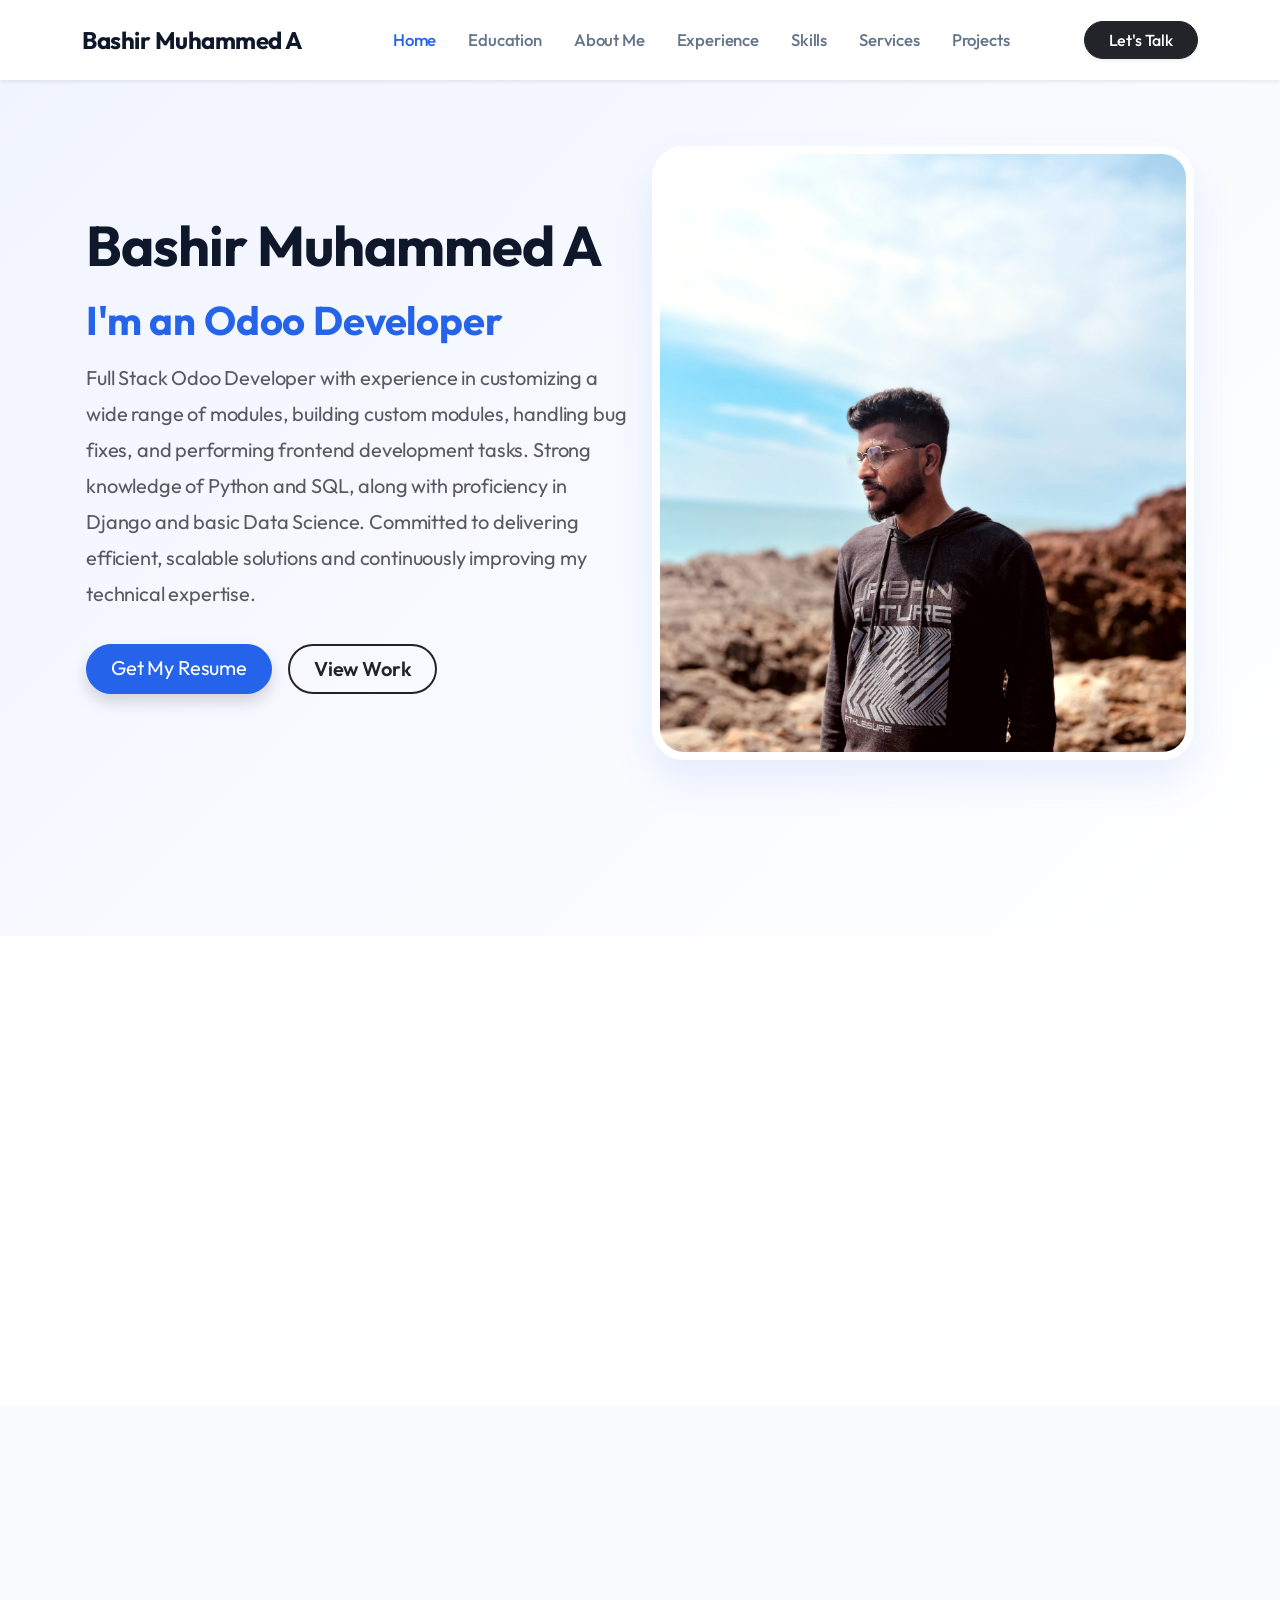
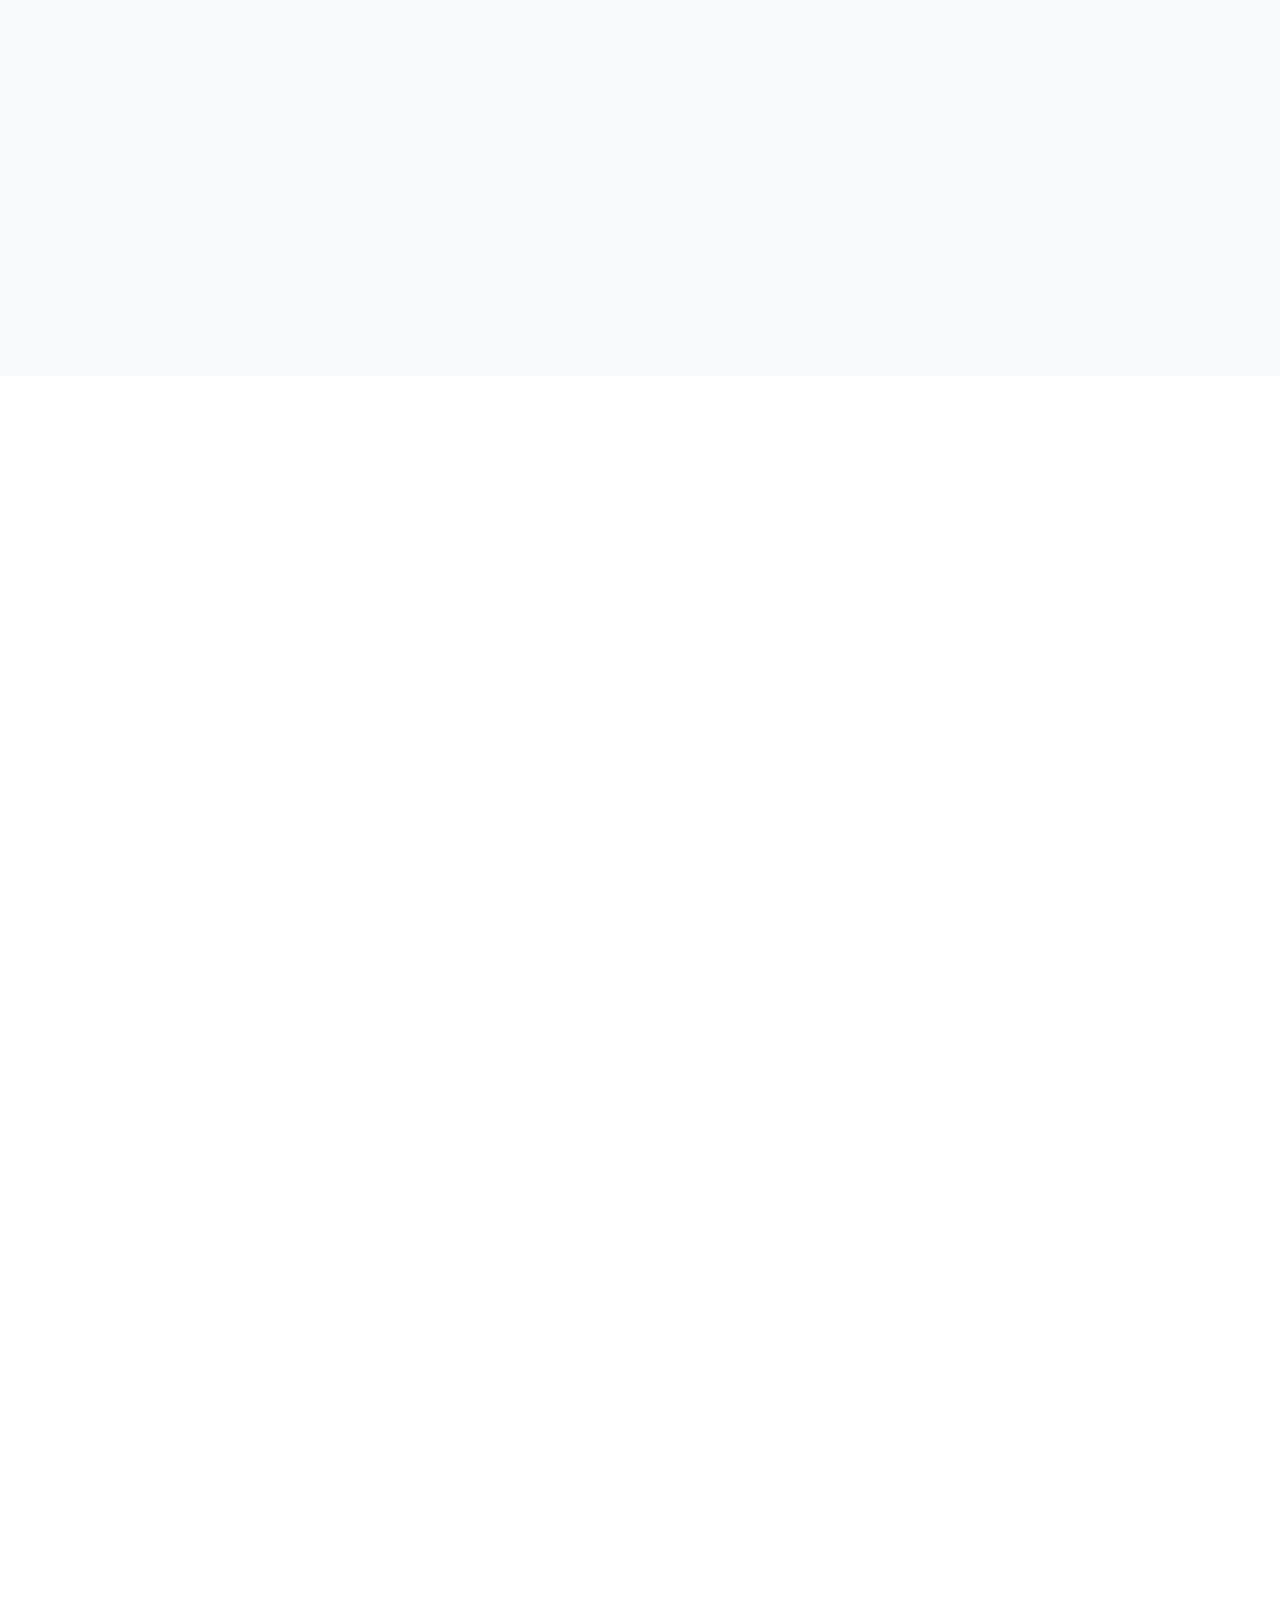
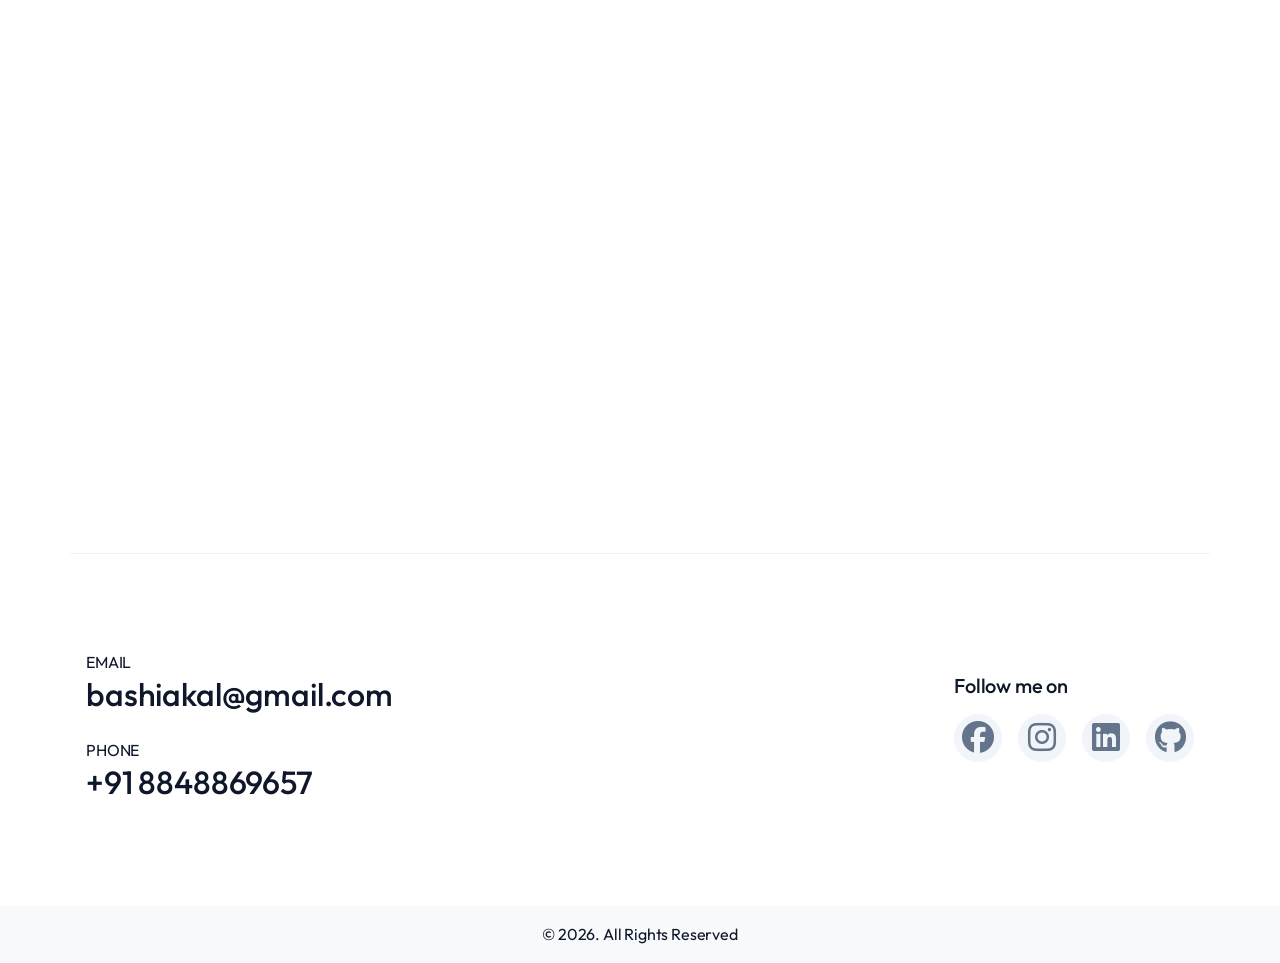
<file: index.html>
<!DOCTYPE html>
<html lang="en">

<head>
  <meta charset="UTF-8" />
  <meta name="viewport" content="width=device-width, initial-scale=1.0" />
  <title>My Portfolio</title>
  <link href="https://cdn.jsdelivr.net/npm/bootstrap@5.3.3/dist/css/bootstrap.min.css" rel="stylesheet"
    integrity="sha384-QWTKZyjpPEjISv5WaRU9OFeRpok6YctnYmDr5pNlyT2bRjXh0JMhjY6hW+ALEwIH" crossorigin="anonymous" />
  <script src="https://cdn.jsdelivr.net/npm/bootstrap@5.3.3/dist/js/bootstrap.bundle.min.js"
    integrity="sha384-YvpcrYf0tY3lHB60NNkmXc5s9fDVZLESaAA55NDzOxhy9GkcIdslK1eN7N6jIeHz"
    crossorigin="anonymous"></script>
  <link href="https://unpkg.com/aos@2.3.1/dist/aos.css" rel="stylesheet" />
  <script src="https://unpkg.com/aos@2.3.1/dist/aos.js"></script>
  <link rel="preconnect" href="https://fonts.googleapis.com">
  <link rel="preconnect" href="https://fonts.gstatic.com" crossorigin>
  <link href="https://fonts.googleapis.com/css2?family=Outfit:wght@300;400;500;600;700;800&display=swap"
    rel="stylesheet">
  <link rel="stylesheet" href="./assets/css/style.css" />
  <link rel="stylesheet" href="https://cdnjs.cloudflare.com/ajax/libs/font-awesome/6.7.2/css/all.min.css"
    integrity="sha512-Evv84Mr4kqVGRNSgIGL/F/aIDqQb7xQ2vcrdIwxfjThSH8CSR7PBEakCr51Ck+w+/U6swU2Im1vVX0SVk9ABhg=="
    crossorigin="anonymous" referrerpolicy="no-referrer" />
  <script src="./assets/js/main.js"></script>
</head>

<body data-bs-spy="scroll" data-bs-target=".navbar" data-bs-root-margin="-140px 0px -40%" tabindex="0">
  <!-- NAVBAR -->
  <nav class="navbar navbar-expand-lg fixed-top shadow-sm">
    <div class="container-lg">
      <a class="navbar-brand fw-bold" href="#">Bashir Muhammed A</a>
      <button class="navbar-toggler" type="button" data-bs-toggle="collapse" data-bs-target="#navbarNav"
        aria-controls="navbarNav" aria-expanded="false" aria-label="Toggle navigation">
        <span class="navbar-toggler-icon"></span>
      </button>

      <div class="collapse navbar-collapse" id="navbarNav">
        <ul class="navbar-nav mx-auto">
          <li class="nav-item">
            <a class="nav-link active" aria-current="page" href="#home">Home</a>
          </li>
          <li class="nav-item">
            <a class="nav-link" href="#education">Education</a>
          </li>
          <li class="nav-item">
            <a class="nav-link" href="#about">About Me</a>
          </li>
          <li class="nav-item">
            <a class="nav-link" href="#experience">Experience</a>
          </li>
          <li class="nav-item">
            <a class="nav-link" href="#skills">Skills</a>
          </li>
          <li class="nav-item">
            <a class="nav-link" href="#services">Services</a>
          </li>
          <li class="nav-item">
            <a class="nav-link" href="#projects">Projects</a>
          </li>
          <li class="nav-item">
            <a class="nav-link d-lg-none" href="#contact">Contact Me</a>
          </li>
        </ul>
        <a class="btn btn-dark rounded-pill px-4 fw-medium shadow-sm d-none d-lg-block" href="#contact">Let's Talk</a>
      </div>
    </div>
  </nav>
  <!-- HOME -->
  <section class="home" id="home">
    <div class="container-lg">
      <div class="row align-items-center">
        <div class="col-sm-6">
          <h1 class="display-4 display-md-3 display-lg-2 fw-bold text-nowrap" data-aos="fade-up"
            style="letter-spacing: -1px;">
            Bashir Muhammed A
          </h1>
          <h1 class="display-6 fw-bold mb-3 mt-3" data-aos="fade-up" data-aos-delay="300">
            I'm an Odoo Developer
          </h1>
          <p data-aos="fade-up" data-aos-delay="600" class="fs-5 text-muted">
            Full Stack Odoo Developer with experience in customizing a wide range of modules, building custom modules,
            handling bug fixes, and performing frontend development tasks. Strong knowledge of Python and SQL, along
            with proficiency in Django and basic Data Science. Committed to delivering efficient, scalable solutions and
            continuously improving my technical expertise.
          </p>
          <div data-aos="fade-up" data-aos-delay="900" data-aos-anchor-placement="top-bottom" class="d-flex gap-3">
            <a href="./assets/files/Bashir_Muhammed_A_Odoo_Developer.pdf"
              class="btn btn-primary btn-lg rounded-pill px-4 shadow" download>
              Get My Resume
            </a>
            <a href="#projects" class="btn btn-outline-dark btn-lg rounded-pill px-4">
              View Work
            </a>
          </div>
        </div>
        <div class="col-sm-6 text-center">
          <img src="./assets/images/bashir.jpg" class="img-fluid" alt="image" data-aos="fade-up"
            data-aos-delay="1200" />
        </div>
      </div>
    </div>
  </section>
  <!-- EDUCATION -->
  <section class="education" id="education">
    <div class="container py-4">
      <h2 class="display-5 fw-bold mb-5 text-center text-gradient" data-aos="fade-up">Education</h2>
      <div class="row justify-content-center">
        <div class="col-lg-5 col-sm-12 mt-4" data-aos="fade-up">
          <div class="card h-100 text-center">
            <div class="card-body">
              <i class="fa-solid fa-user-graduate"></i>
              <h5 class="card-title fw-bold">
                Bachelors in Computer Science and Engineering
              </h5>
              <p class="card-text">
                Eranad Knowledge City Technical Campus Manjeri(2020-2024)
              </p>
              <p class="card-text">CGPA: 8.34</p>
            </div>
          </div>
        </div>
        <div class="col-lg-5 col-sm-12 mt-4" data-aos="fade-up" data-aos-delay="300">
          <div class="card h-100 text-center">
            <div class="card-body">
              <i class="fa-solid fa-school"></i>
              <h5 class="card-title fw-bold">Higher Secondary Education</h5>
              <p class="card-text">HMYHSS Manjeri(2017-2019)</p>
              <p class="card-text">CGPA: 9.3</p>
            </div>
          </div>
        </div>
      </div>
    </div>
  </section>
  <!-- ABOUT -->
  <section class="about bg-light py-5" id="about">
    <div class="container py-4">
      <h2 class="display-5 fw-bold mb-5 text-center text-gradient" data-aos="fade-up">About Me</h2>
      <div class="row justify-content-center">
        <div class="col-md-10 text-center">
          <p data-aos="fade-up" class="fs-5 text-muted" style="line-height: 1.8;">
            Hello! I’m Bashir Muhammed A, an aspiring Full Stack Odoo Developer and Python enthusiast with hands-on
            experience
            in customizing existing modules, building custom modules, creating dynamic frontends
            using OWL, and developing PDF/XLSX reports. I work extensively with Python, SQL, and
            the Odoo framework to build efficient, scalable, and user-friendly business solutions.
            I enjoy solving real-world problems by transforming functional requirements into robust
            technical implementations.
          </p>
          <p data-aos="fade-up" data-aos-delay="300" class="fs-5 text-muted" style="line-height: 1.8;">
            In addition to Odoo, I also have experience with Django, JavaScript, and web development,
            along with foundational knowledge in Data Science backed by an NPTEL certification.
            Continuously learning and eager to apply my skills to deliver impactful and innovative projects.
          </p>
        </div>
      </div>
    </div>
  </section>

  <!-- EXPERIENCE -->
  <section class="experience py-5" id="experience">
    <div class="container py-4">
      <h2 class="display-5 fw-bold mb-5 text-center text-gradient" data-aos="fade-up">Experience</h2>
      <div class="row justify-content-center">
        <div class="col-md-10" data-aos="fade-up">
          <div class="card border-0 shadow-sm rounded-4 p-4">
            <div class="d-flex justify-content-between align-items-center mb-3 flex-wrap">
              <h4 class="fw-bold mb-0 text-primary">Odoo Developer</h4>
              <span
                class="badge bg-primary text-white border border-primary px-3 py-2 rounded-pill fs-6 mt-2 mt-md-0">Apr
                2025 - Present</span>
            </div>
            <h5 class="text-secondary mb-4">Cybrsosys Technologies, Kakkanchery</h5>
            <ul class="text-muted fs-6" style="line-height: 1.8;">
              <li>Customized various existing Odoo modules and developed custom modules based on requirements.</li>
              <li>Created PDF/XLSX reports using QWeb, XML, and SQL queries.</li>
              <li>Worked with Odoo’s MVC architecture: ORM models, XML views, and controllers.</li>
              <li>Customized frontend using OWL with JS and XML improvements.</li>
              <li>Collaborated with internal teams to convert requirements into solutions.</li>
              <li>Set up and configured Odoo development environments (v16–v19).</li>
            </ul>
          </div>
        </div>
      </div>
    </div>
  </section>
  <!-- SKILLS -->
  <section class="skills" id="skills">
    <div class="container py-4">
      <h2 class="display-5 fw-bold mb-5 text-center text-gradient" data-aos="fade-up">Skills</h2>
      <div class="row g-4" data-aos="fade-up">
        <div class="col-lg-3 col-md-6 mt-4">
          <div class="card">
            <div class="svg-icon">
              <img src="./assets/images/python-icon.svg" class="img-fluid" alt="Python Icon" />
            </div>
            <div class="card-body">
              <h5 class="card-title fw-bold">Python</h5>
              <div class="progress mt-3" role="progressbar" aria-label="Info example" aria-valuenow="50"
                aria-valuemin="0" aria-valuemax="100">
                <div class="progress-bar bg-info" style="width: 95%"></div>
              </div>
              <p class="card-text fw-semibold mt-2">95%</p>
            </div>
          </div>
        </div>
        <div class="col-lg-3 col-md-6 mt-4">
          <div class="card">
            <div class="svg-icon">
              <img src="./assets/images/django-icon.svg" class="img-fluid" alt="Django Icon" />
            </div>
            <div class="card-body">
              <h5 class="card-title fw-bold">Django</h5>
              <div class="progress mt-3" role="progressbar" aria-label="Info example" aria-valuenow="50"
                aria-valuemin="0" aria-valuemax="100">
                <div class="progress-bar bg-info" style="width: 70%"></div>
              </div>
              <p class="card-text fw-semibold mt-2">70%</p>
            </div>
          </div>
        </div>
        <div class="col-lg-3 col-md-6 mt-4">
          <div class="card">
            <div class="svg-icon sql">
              <img src="./assets/images/mysql-icon.svg" class="img-fluid" alt="MySQL Icon" />
            </div>
            <div class="card-body">
              <h5 class="card-title fw-bold">SQL</h5>
              <div class="progress mt-3" role="progressbar" aria-label="Info example" aria-valuenow="50"
                aria-valuemin="0" aria-valuemax="100">
                <div class="progress-bar bg-info" style="width: 70%"></div>
              </div>
              <p class="card-text fw-semibold mt-2">70%</p>
            </div>
          </div>
        </div>
        <div class="col-lg-3 col-md-6 mt-4">
          <div class="card">
            <div class="svg-icon">
              <img src="./assets/images/java-icon.svg" class="img-fluid" alt="Java Icon" />
            </div>
            <div class="card-body">
              <h5 class="card-title fw-bold">Java</h5>
              <div class="progress mt-3" role="progressbar" aria-label="Info example" aria-valuenow="50"
                aria-valuemin="0" aria-valuemax="100">
                <div class="progress-bar bg-info" style="width: 70%"></div>
              </div>
              <p class="card-text fw-semibold mt-2">70%</p>
            </div>
          </div>
        </div>
      </div>
      <div class="row g-4 mt-4" data-aos="fade-up">
        <div class="col-lg-3 col-md-6 mt-4">
          <div class="card">
            <div class="svg-icon">
              <img src="./assets/images/html-icon.svg" class="img-fluid" alt="HTML Icon" />
            </div>
            <div class="card-body">
              <h5 class="card-title fw-bold">HTML5</h5>
              <div class="progress mt-3" role="progressbar" aria-label="Info example" aria-valuenow="50"
                aria-valuemin="0" aria-valuemax="100">
                <div class="progress-bar bg-info" style="width: 95%"></div>
              </div>
              <p class="card-text fw-semibold mt-2">95%</p>
            </div>
          </div>
        </div>
        <div class="col-lg-3 col-md-6 mt-4">
          <div class="card">
            <div class="svg-icon">
              <img src="./assets/images/css_icon.svg" class="img-fluid" alt="CSS Icon" />
            </div>
            <div class="card-body">
              <h5 class="card-title fw-bold">CSS3</h5>
              <div class="progress mt-3" role="progressbar" aria-label="Info example" aria-valuenow="50"
                aria-valuemin="0" aria-valuemax="100">
                <div class="progress-bar bg-info" style="width: 90%"></div>
              </div>
              <p class="card-text fw-semibold mt-2">90%</p>
            </div>
          </div>
        </div>
        <div class="col-lg-3 col-md-6 mt-4">
          <div class="card">
            <div class="svg-icon">
              <img src="./assets/images/javascript-icon.svg" class="img-fluid" alt="JS Icon" />
            </div>
            <div class="card-body">
              <h5 class="card-title fw-bold">Javascript</h5>
              <div class="progress mt-3" role="progressbar" aria-label="Info example" aria-valuenow="50"
                aria-valuemin="0" aria-valuemax="100">
                <div class="progress-bar bg-info" style="width: 80%"></div>
              </div>
              <p class="card-text fw-semibold mt-2">80%</p>
            </div>
          </div>
        </div>
        <div class="col-lg-3 col-md-6 mt-4">
          <div class="card">
            <div class="svg-icon react">
              <img src="./assets/images/postgresql-icon.svg" class="img-fluid" alt="Postgresql Icon" />
            </div>
            <div class="card-body">
              <h5 class="card-title fw-bold">Postgre SQL</h5>
              <div class="progress mt-3" role="progressbar" aria-label="Info example" aria-valuenow="50"
                aria-valuemin="0" aria-valuemax="100">
                <div class="progress-bar bg-info" style="width: 80%"></div>
              </div>
              <p class="card-text fw-semibold mt-2">80%</p>
            </div>
          </div>
        </div>
      </div>
    </div>
  </section>

  <!-- SERVICES -->
  <section class="services py-5" id="services">
    <div class="container py-4">
      <h2 class="display-5 fw-bold mb-5 text-center text-gradient" data-aos="fade-up">Services</h2>
      <div class="row g-4">
        <div class="col-lg-4 col-md-6" data-aos="fade-up">
          <div class="card h-100 p-4 border-0 shadow-sm rounded-4 service-card">
            <div class="icon-box mb-3 text-primary">
              <i class="fa-solid fa-cogs fa-2xl"></i>
            </div>
            <h5 class="fw-bold mt-3">Odoo Module Development</h5>
            <p class="text-muted">Building custom Odoo modules from scratch tailored to specific business requirements,
              ensuring scalability and seamless integration.</p>
          </div>
        </div>
        <div class="col-lg-4 col-md-6" data-aos="fade-up" data-aos-delay="100">
          <div class="card h-100 p-4 border-0 shadow-sm rounded-4 service-card">
            <div class="icon-box mb-3 text-primary">
              <i class="fa-solid fa-code-branch fa-2xl"></i>
            </div>
            <h5 class="fw-bold mt-3">Odoo Customization</h5>
            <p class="text-muted">Modifying default Odoo functionalities, creating automated actions, server actions,
              and customizing views (Form, Tree, Kanban).</p>
          </div>
        </div>
        <div class="col-lg-4 col-md-6" data-aos="fade-up" data-aos-delay="200">
          <div class="card h-100 p-4 border-0 shadow-sm rounded-4 service-card">
            <div class="icon-box mb-3 text-primary">
              <i class="fa-solid fa-file-invoice-dollar fa-2xl"></i>
            </div>
            <h5 class="fw-bold mt-3">Reporting & QWeb</h5>
            <p class="text-muted">Designing and developing professional PDF and Excel reports using QWeb templates and
              Python for enhanced data visualization.</p>
          </div>
        </div>
        <div class="col-lg-4 col-md-6" data-aos="fade-up" data-aos-delay="300">
          <div class="card h-100 p-4 border-0 shadow-sm rounded-4 service-card">
            <div class="icon-box mb-3 text-primary">
              <i class="fa-solid fa-desktop fa-2xl"></i>
            </div>
            <h5 class="fw-bold mt-3">Frontend OWL Development</h5>
            <p class="text-muted">Creating dynamic, responsive, and interactive user interfaces within Odoo using the
              modern OWL (Odoo Web Library) framework.</p>
          </div>
        </div>
        <div class="col-lg-4 col-md-6" data-aos="fade-up" data-aos-delay="400">
          <div class="card h-100 p-4 border-0 shadow-sm rounded-4 service-card">
            <div class="icon-box mb-3 text-primary">
              <i class="fa-solid fa-plug fa-2xl"></i>
            </div>
            <h5 class="fw-bold mt-3">API Integration & Migration</h5>
            <p class="text-muted">Integrating Odoo with third-party applications via REST/XML-RPC APIs and assisting in
              data migration across different versions.</p>
          </div>
        </div>
        <div class="col-lg-4 col-md-6" data-aos="fade-up" data-aos-delay="500">
          <div class="card h-100 p-4 border-0 shadow-sm rounded-4 service-card">
            <div class="icon-box mb-3 text-primary">
              <i class="fa-solid fa-database fa-2xl"></i>
            </div>
            <h5 class="fw-bold mt-3">Database Management</h5>
            <p class="text-muted">Optimizing PostgreSQL databases for Odoo environments, writing complex SQL queries,
              and ensuring data integrity and performance.</p>
          </div>
        </div>
      </div>
    </div>
  </section>

  <!-- PROJECTS -->
  <section class="projects py-5" id="projects">
    <div class="container py-4">
      <h2 class="display-5 fw-bold text-center mb-5 text-gradient" data-aos="fade-up">Featured Projects</h2>
      <div class="row mt-4">
        <div class="col-lg-4 col-md-6 mt-4" data-aos="fade-up">
          <div class="card border-0 shadow-sm rounded-4 overflow-hidden h-100 project-card text-center">
            <div
              class="card_image bg-light d-flex align-items-center justify-content-center position-relative overflow-hidden"
              style="height: 200px; padding: 0;">
              <img src="./assets/images/project_recurring_sub.png" alt="Recurring Subscription Illustration"
                class="w-100 h-100" style="object-fit: cover;" />
            </div>
            <div class="card-body p-4 d-flex flex-column align-items-center">
              <div class="d-flex gap-2 mb-3 flex-wrap justify-content-center">
                <span class="badge rounded-pill bg-primary text-white border border-primary px-3 py-2">Odoo</span>
                <span
                  class="badge rounded-pill bg-secondary bg-opacity-10 text-secondary border border-secondary border-opacity-25 px-3 py-2">OWL</span>
                <span
                  class="badge rounded-pill bg-info bg-opacity-10 text-info border border-info border-opacity-25 px-3 py-2">Controllers</span>
              </div>
              <h5 class="card-title fw-bold">Recurring Subscription</h5>
              <p class="card-text text-muted mb-4">Built recurring subscription system with automated invoicing, online
                view, carousel, and PDF/XLSX reports.</p>
              <div class="mt-auto">
                <a href="#" class="btn btn-outline-primary rounded-pill px-4 fw-medium w-100" data-bs-toggle="modal"
                  data-bs-target="#comingSoonModal">View Details</a>
              </div>
            </div>
          </div>
        </div>
        <div class="col-lg-4 col-md-6 mt-4" data-aos="fade-up" data-aos-delay="200">
          <div class="card border-0 shadow-sm rounded-4 overflow-hidden h-100 project-card text-center">
            <div
              class="card_image bg-light d-flex align-items-center justify-content-center position-relative overflow-hidden"
              style="height: 200px; padding: 0;">
              <img src="./assets/images/project_hospital_mgmt.png" alt="Hospital Management Illustration"
                class="w-100 h-100" style="object-fit: cover;" />
            </div>
            <div class="card-body p-4 d-flex flex-column align-items-center">
              <div class="d-flex gap-2 mb-3 flex-wrap justify-content-center">
                <span class="badge rounded-pill bg-primary text-white border border-primary px-3 py-2">Odoo</span>
                <span
                  class="badge rounded-pill bg-secondary bg-opacity-10 text-secondary border border-secondary border-opacity-25 px-3 py-2">XML</span>
              </div>
              <h5 class="card-title fw-bold">Hospital Management</h5>
              <p class="card-text text-muted mb-4">Developed comprehensive module for handling appointments, labs,
                rooms, and billing management.</p>
              <div class="mt-auto">
                <a href="#" class="btn btn-outline-primary rounded-pill px-4 fw-medium w-100 shadow-sm"
                  data-bs-toggle="modal" data-bs-target="#comingSoonModal">View Details</a>
              </div>
            </div>
          </div>
        </div>
        <div class="col-lg-4 col-md-6 mt-4" data-aos="fade-up" data-aos-delay="400">
          <div class="card border-0 shadow-sm rounded-4 overflow-hidden h-100 project-card text-center">
            <div
              class="card_image bg-light d-flex align-items-center justify-content-center position-relative overflow-hidden"
              style="height: 200px; padding: 0;">
              <img src="./assets/images/project_crm_dash.png" alt="CRM Dashboard Illustration" class="w-100 h-100"
                style="object-fit: cover;" />
            </div>
            <div class="card-body p-4 d-flex flex-column align-items-center">
              <div class="d-flex gap-2 mb-3 flex-wrap justify-content-center">
                <span class="badge rounded-pill bg-primary text-white border border-primary px-3 py-2">Odoo</span>
                <span
                  class="badge rounded-pill bg-secondary bg-opacity-10 text-secondary border border-secondary border-opacity-25 px-3 py-2">OWL</span>
              </div>
              <h5 class="card-title fw-bold">CRM Dashboard</h5>
              <p class="card-text text-muted mb-4">Built dynamic CRM dashboard leveraging the OWL framework with
                advanced filters and real-time interactive updates.</p>
              <div class="mt-auto">
                <a href="#" class="btn btn-outline-primary rounded-pill px-4 fw-medium w-100" data-bs-toggle="modal"
                  data-bs-target="#comingSoonModal">View Details</a>
              </div>
            </div>
          </div>
        </div>
      </div>
      <div class="modal fade" id="comingSoonModal" tabindex="-1" aria-labelledby="comingSoonModalLabel"
        aria-hidden="true">
        <div class="modal-dialog modal-dialog-centered">
          <div class="modal-content border-0 shadow rounded-4">
            <div class="modal-header border-0 pb-0">
              <button type="button" class="btn-close" data-bs-dismiss="modal" aria-label="Close"></button>
            </div>
            <div class="modal-body text-center p-5">
              <div class="mb-4 text-primary">
                <i class="fa-solid fa-clock-rotate-left fa-4x"></i>
              </div>
              <h4 class="fw-bold mb-3" id="comingSoonModalLabel">
                Coming Soon!
              </h4>
              <p class="text-muted mb-0">
                Detailed case studies and code snippets for this project are currently being documented. Check back in a
                few days to see the full implementation details!
              </p>
            </div>
            <div class="modal-footer border-0 pt-0 justify-content-center pb-4">
              <button type="button" class="btn btn-dark rounded-pill px-5" data-bs-dismiss="modal">
                Got it
              </button>
            </div>
          </div>
        </div>
      </div>
    </div>
  </section>

  <!-- TESTIMONIALS (To add if recieved)
  <section class="testimonials bg-light py-5" id="testimonials">
    <div class="container py-4">
      <h2 class="display-5 fw-bold mb-5 text-center" data-aos="fade-up">Client Testimonials</h2>
      <div class="row g-4 mb-4">
        <div class="col-lg-4" data-aos="fade-up" data-aos-delay="100">
          <div class="card border-0 shadow-sm rounded-4 p-4 h-100 testimonial-card">
            <div class="card-body d-flex flex-column">
              <i class="fa-solid fa-quote-left fa-2x text-primary opacity-25 mb-4"></i>
              <p class="card-text fst-italic text-muted">"Bashir's expertise in Odoo is remarkable. He quickly
                understood our complex business needs and delivered a custom inventory module that completely
                streamlined our operations. Highly recommended!"</p>
              <div class="d-flex align-items-center mt-auto pt-4 border-top">
                <div
                  class="bg-primary bg-opacity-10 text-primary rounded-circle d-flex align-items-center justify-content-center me-3"
                  style="width: 50px; height: 50px; font-size: 1.2rem; font-weight: bold;">JD</div>
                <div>
                  <h6 class="mb-0 fw-bold">John Doe</h6>
                  <small class="text-muted">Operations Manager</small>
                </div>
              </div>
            </div>
          </div>
        </div>
        <div class="col-lg-4" data-aos="fade-up" data-aos-delay="200">
          <div class="card border-0 shadow rounded-4 p-4 h-100 testimonial-card bg-primary text-white position-relative"
            style="z-index: 1;">
            <div class="card-body d-flex flex-column">
              <i class="fa-solid fa-quote-left fa-2x text-white opacity-25 mb-4"></i>
              <p class="card-text fst-italic">"Working with Bashir on our POS customization was a breeze. His knowledge
                of the OWL framework led to a fast, responsive interface that our cashiers love using every day."</p>
              <div class="d-flex align-items-center mt-auto pt-4 border-top border-light border-opacity-25">
                <div class="bg-white text-primary rounded-circle d-flex align-items-center justify-content-center me-3"
                  style="width: 50px; height: 50px; font-size: 1.2rem; font-weight: bold;">SD</div>
                <div>
                  <h6 class="mb-0 fw-bold">Sam Doe</h6>
                  <small class="text-light text-opacity-75">Retail Director</small>
                </div>
              </div>
            </div>
          </div>
        </div>
        <div class="col-lg-4" data-aos="fade-up" data-aos-delay="300">
          <div class="card border-0 shadow-sm rounded-4 p-4 h-100 testimonial-card">
            <div class="card-body d-flex flex-column">
              <i class="fa-solid fa-quote-left fa-2x text-primary opacity-25 mb-4"></i>
              <p class="card-text fst-italic text-muted">"We needed some very specific QWeb reports tailored to our
                regional requirements. Bashir delivered exactly what we needed, on time and with perfectly clean,
                maintainable code."</p>
              <div class="d-flex align-items-center mt-auto pt-4 border-top">
                <div
                  class="bg-primary bg-opacity-10 text-primary rounded-circle d-flex align-items-center justify-content-center me-3"
                  style="width: 50px; height: 50px; font-size: 1.2rem; font-weight: bold;">DD</div>
                <div>
                  <h6 class="mb-0 fw-bold">Daniel Doe</h6>
                  <small class="text-muted">Finance Head</small>
                </div>
              </div>
            </div>
          </div>
        </div>
      </div>
    </div>
  </section>
  -->
  <!-- CONTACT -->
  <section class="contact py-5" id="contact">
    <div class="container py-4">
      <h2 class="display-5 fw-bold mb-5 text-center text-gradient" data-aos="fade-up">Contact Me</h2>
      <form id="contactForm" action="https://formspree.io/f/myzzypva" method="POST"
        class="row justify-content-center g-3" data-aos="fade-up" data-aos-delay="300">
        <div class="col-md-4">
          <input type="text" class="form-control" name="name" placeholder="Enter Your Name" required />
        </div>
        <div class="col-md-4">
          <input type="email" class="form-control" name="email" placeholder="Enter your Email" required />
        </div>
        <div class="col-md-8">
          <input type="text" class="form-control" name="subject" placeholder="Enter Subject" required />
        </div>
        <div class="col-md-8">
          <textarea name="message" rows="4" class="form-control" placeholder="Enter your Message" required></textarea>
        </div>
        <div class="col-12 text-center mt-4">
          <button type="submit" class="btn btn-primary rounded-pill px-5 shadow-sm">
            Send Message
          </button>
        </div>
      </form>
    </div>
  </section>
  <!-- Last Section -->
  <section>
    <div class="container footer-top">
      <div class="row justify-content-between">
        <div class="col-auto">
          <div>
            <p class="mb-0">EMAIL</p>
            <h2>bashiakal@gmail.com</h2>
          </div>
          <div class="mt-4">
            <p class="mb-0">PHONE</p>
            <h2>+91 8848869657</h2>
          </div>
        </div>
        <div class="col-auto mt-4">
          <h5>Follow me on</h5>
          <div class="social-links ms-auto d-flex gap-3 mt-3">
            <a href="https://www.facebook.com/bashir.cool"><i class="fa-brands fa-facebook fa-2xl"></i></a>
            <a href="https://www.instagram.com/bashir__muhammed/"><i class="fa-brands fa-instagram fa-2xl"></i></a>
            <a href="https://www.linkedin.com/in/bashir-muhammed-a-b759a02b4/"><i
                class="fa-brands fa-linkedin fa-2xl"></i></a>
            <a href="https://github.com/Bashir-01"><i class="fa-brands fa-github fa-2xl"></i></a>
          </div>
        </div>
      </div>
    </div>
  </section>
  <!-- FOOTER -->
  <footer class="text-center p-3 bg-body-tertiary">
    <div>&copy; 2026. All Rights Reserved</div>
  </footer>
</body>

</html>
</file>
<file: assets/css/style.css>
:root {
  --primary: #2563eb;
  --primary-hover: #1d4ed8;
  --secondary: #64748b;
  --dark: #0f172a;
  --light: #f8fafc;
  --accent: #38bdf8;
  --surface: #ffffff;
  --surface-hover: #f1f5f9;
}

body {
  font-family: 'Outfit', sans-serif;
  color: var(--dark);
  letter-spacing: -0.01em;
  background-color: var(--surface);
  line-height: 1.6;
}

html {
  scroll-behavior: smooth;
  scroll-padding-top: 120px !important;
}

section [class^="container"] {
  padding: 5rem 1rem;
}

@media screen and (min-width: 992px) {
  section [class^="container"] {
    padding: 6rem 1rem;
  }
}

a {
  text-decoration: none;
  transition: all 0.3s ease;
}

.text-gradient {
  background: linear-gradient(135deg, var(--primary), var(--accent));
  -webkit-background-clip: text;
  -webkit-text-fill-color: transparent;
  background-clip: text;
}

/* NAVBAR */
.navbar {
  background-color: rgba(255, 255, 255, 0.95);
  backdrop-filter: blur(10px);
  padding: 1rem 0;
  transition: all 0.3s ease;
}

.navbar-brand {
  font-size: 1.5rem;
  font-weight: 800;
  color: var(--dark) !important;
  letter-spacing: -0.02em;
}

@media (max-width: 576px) {
  .navbar-brand {
    font-size: 1.15rem;
  }
}

.navbar-nav .nav-link {
  color: var(--secondary);
  font-size: 1.05rem;
  font-weight: 500;
  margin: 0 0.5rem;
  transition: color 0.3s ease;
}

.navbar-nav .nav-link:hover,
.navbar-nav .nav-link.active {
  color: var(--primary);
}

.btn-outline-dark {
  border-width: 2px;
  font-weight: 600;
  border-radius: 8px;
  transition: all 0.3s ease;
}

.btn-outline-dark:hover {
  background-color: var(--dark);
  color: white;
  transform: translateY(-2px);
  box-shadow: 0 4px 12px rgba(15, 23, 42, 0.15);
}

/* HOME */
section.home {
  background: linear-gradient(135deg, #f0f4ff 0%, #ffffff 100%);
  padding-top: 50px;
  padding-bottom: 80px;
}

section.home .display-2 {
  letter-spacing: -0.03em;
  color: var(--dark);
}

section.home .display-6 {
  color: var(--primary);
  font-weight: 600;
}

section.home p {
  font-size: 1.2rem;
  color: var(--secondary);
  line-height: 1.8;
  margin-bottom: 2rem;
}

section.home img {
  border-radius: 2rem;
  box-shadow: 0 20px 40px rgba(37, 99, 235, 0.1);
  border: 8px solid white;
  transition: transform 0.5s ease;
}

section.home img:hover {
  transform: translateY(-10px);
}

@media screen and (max-width: 768px) {
  section.home {
    text-align: center;
    padding-top: 120px;
  }

  section.home img {
    margin-top: 3rem;
  }
}

/* CARDS DEFAULT */
.card {
  transition: all 0.4s cubic-bezier(0.165, 0.84, 0.44, 1);
}

/* EDUCATION & ABOUT */
section.education .card,
section.skills .card {
  border: none;
  border-radius: 1rem;
  background: #ffffff;
  box-shadow: 0 4px 6px rgba(0, 0, 0, 0.02), 0 10px 15px rgba(0, 0, 0, 0.03);
  padding: 1.5rem;
}

section.education .card:hover,
section.skills .card:hover {
  transform: translateY(-5px);
  box-shadow: 0 10px 20px rgba(0, 0, 0, 0.05), 0 20px 30px rgba(0, 0, 0, 0.05);
}

section.education i {
  font-size: 2.5rem;
  color: var(--primary);
  margin-bottom: 1.5rem;
}

/* SKILLS */
section.skills .svg-icon {
  width: 4rem;
  height: 4rem;
  margin: 0 auto;
  display: flex;
  align-items: center;
  justify-content: center;
  transition: transform 0.3s ease;
}

section.skills .card:hover .svg-icon {
  transform: scale(1.1);
}

section.skills .progress {
  height: 8px;
  border-radius: 4px;
  background-color: var(--surface-hover);
}

section.skills .progress-bar {
  background: linear-gradient(90deg, var(--primary), var(--accent));
  border-radius: 4px;
}

/* SERVICES */
.service-card {
  background: white;
  border: 1px solid rgba(0, 0, 0, 0.05) !important;
}

.service-card:hover {
  transform: translateY(-8px);
  box-shadow: 0 20px 40px rgba(37, 99, 235, 0.08) !important;
  border-color: rgba(37, 99, 235, 0.2) !important;
}

.service-card .icon-box {
  transition: transform 0.3s ease;
}

.service-card:hover .icon-box {
  transform: scale(1.1);
}

/* PROJECTS */
.project-card {
  background: white;
  border: 1px solid rgba(0, 0, 0, 0.05) !important;
}

.project-card:hover {
  transform: translateY(-8px);
  box-shadow: 0 20px 40px rgba(37, 99, 235, 0.08) !important;
}

.project-card .card_image img {
  object-fit: contain !important;
  padding: 1rem;
  transition: transform 0.5s cubic-bezier(0.165, 0.84, 0.44, 1);
}

.project-card:hover .card_image img {
  transform: scale(1.05);
}

/* TESTIMONIALS */
.testimonial-card {
  background: white;
  border: 1px solid rgba(0, 0, 0, 0.05) !important;
  transition: all 0.4s ease;
}

.testimonial-card:hover {
  transform: translateY(-5px);
  box-shadow: 0 15px 30px rgba(0, 0, 0, 0.05) !important;
}

section.testimonials .bg-primary.testimonial-card {
  background: linear-gradient(135deg, var(--primary), #1e40af) !important;
  box-shadow: 0 20px 40px rgba(37, 99, 235, 0.2) !important;
}

section.testimonials .bg-primary.testimonial-card:hover {
  transform: scale(1.05) translateY(-5px);
}

/* CONTACT */
section.contact .form-control {
  padding: 1rem;
  border-radius: 0.75rem;
  border: 1px solid #e2e8f0;
  background-color: var(--surface-hover);
  transition: all 0.3s ease;
}

section.contact .form-control:focus {
  background-color: white;
  border-color: var(--primary);
  box-shadow: 0 0 0 4px rgba(37, 99, 235, 0.1);
}

section.contact .btn {
  padding: 1rem 2rem;
  font-weight: 600;
  border-radius: 0.75rem;
}

/* FOOTER */
.footer-top {
  padding: 4rem 1rem;
  border-top: 1px solid rgba(0, 0, 0, 0.05);
}

.social-links a {
  width: 3rem;
  height: 3rem;
  display: flex;
  align-items: center;
  justify-content: center;
  border-radius: 50%;
  background-color: var(--surface-hover);
  color: var(--secondary);
  transition: all 0.3s ease;
}

.social-links a:hover {
  background-color: var(--primary);
  color: white;
  transform: translateY(-3px);
}

/* UTILITIES */
.bg-light {
  background-color: var(--light) !important;
}

.text-primary {
  color: var(--primary) !important;
}

.bg-primary {
  background-color: var(--primary) !important;
}

.btn-primary {
  background-color: var(--primary);
  border-color: var(--primary);
}

.btn-primary:hover {
  background-color: var(--primary-hover);
  border-color: var(--primary-hover);
}

.btn-outline-primary {
  color: var(--primary);
  border-color: var(--primary);
}

.btn-outline-primary:hover {
  background-color: var(--primary);
  color: white;
}
</file>
